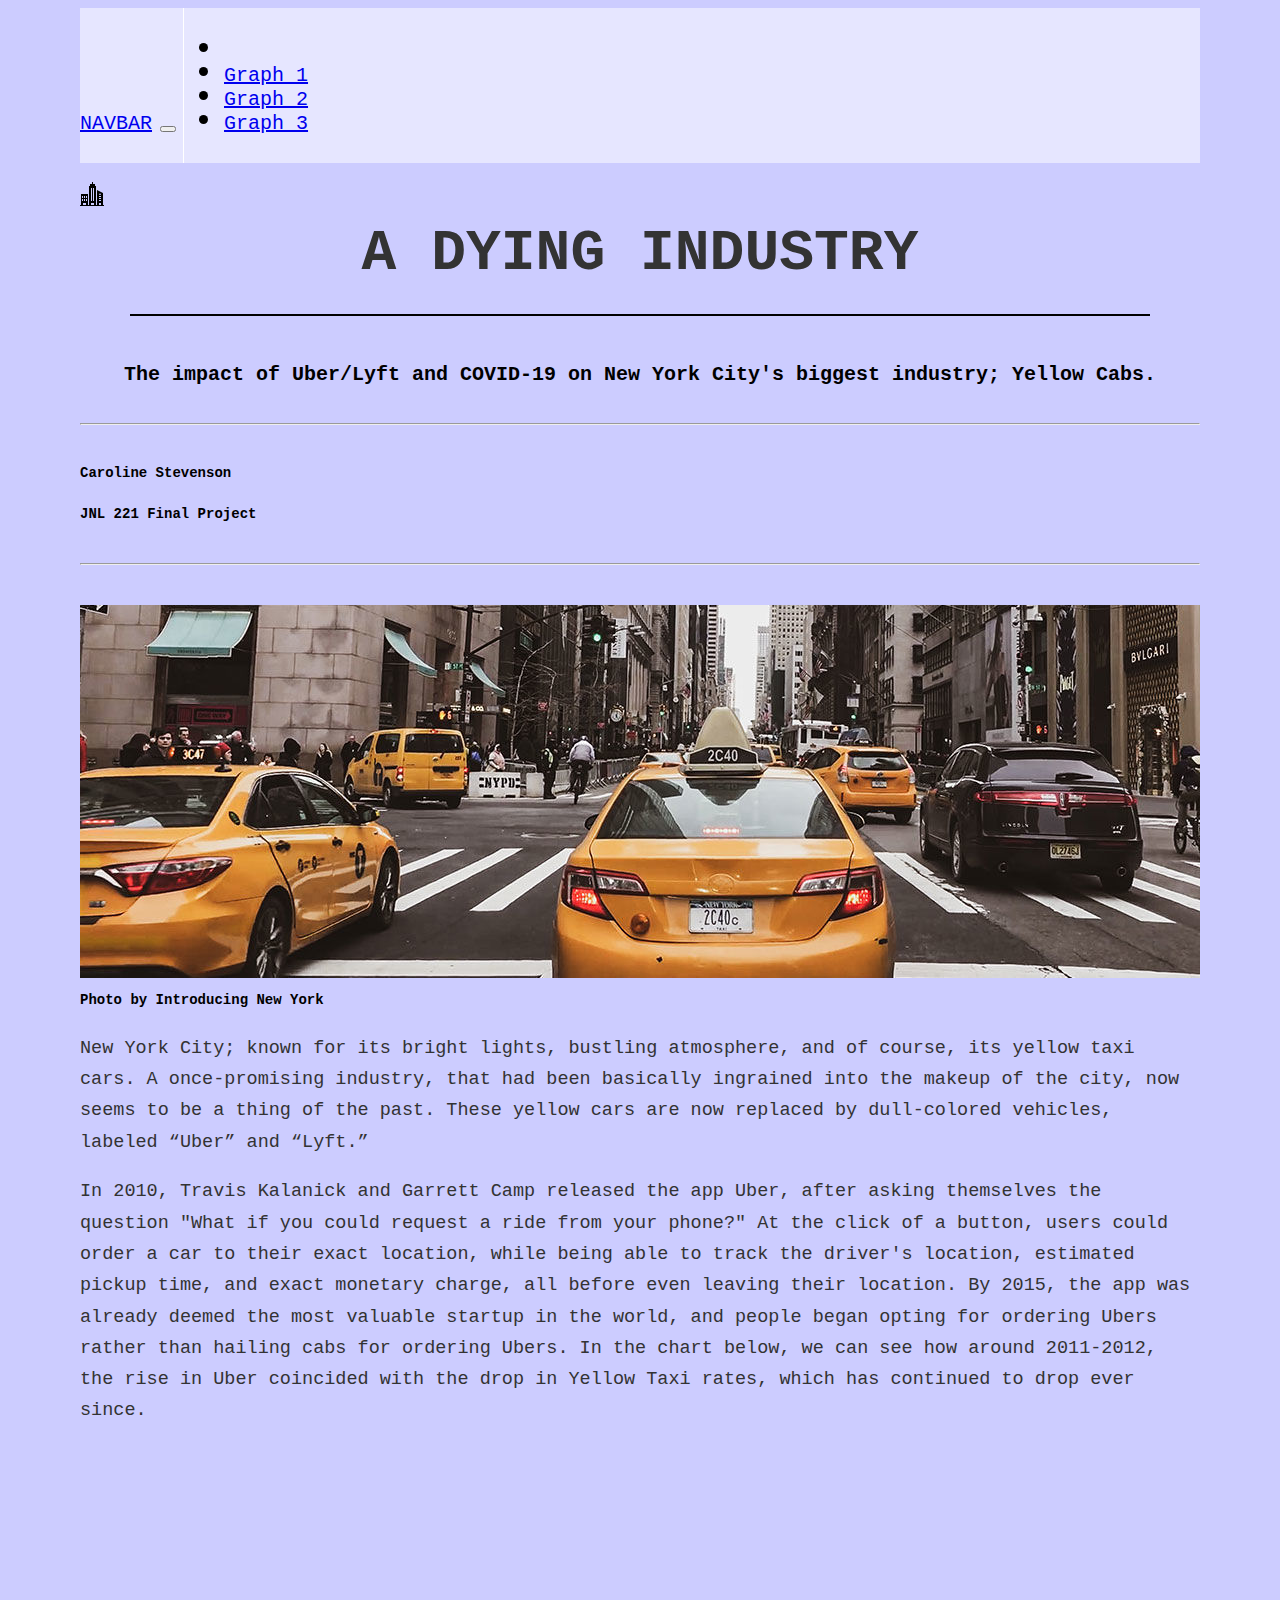
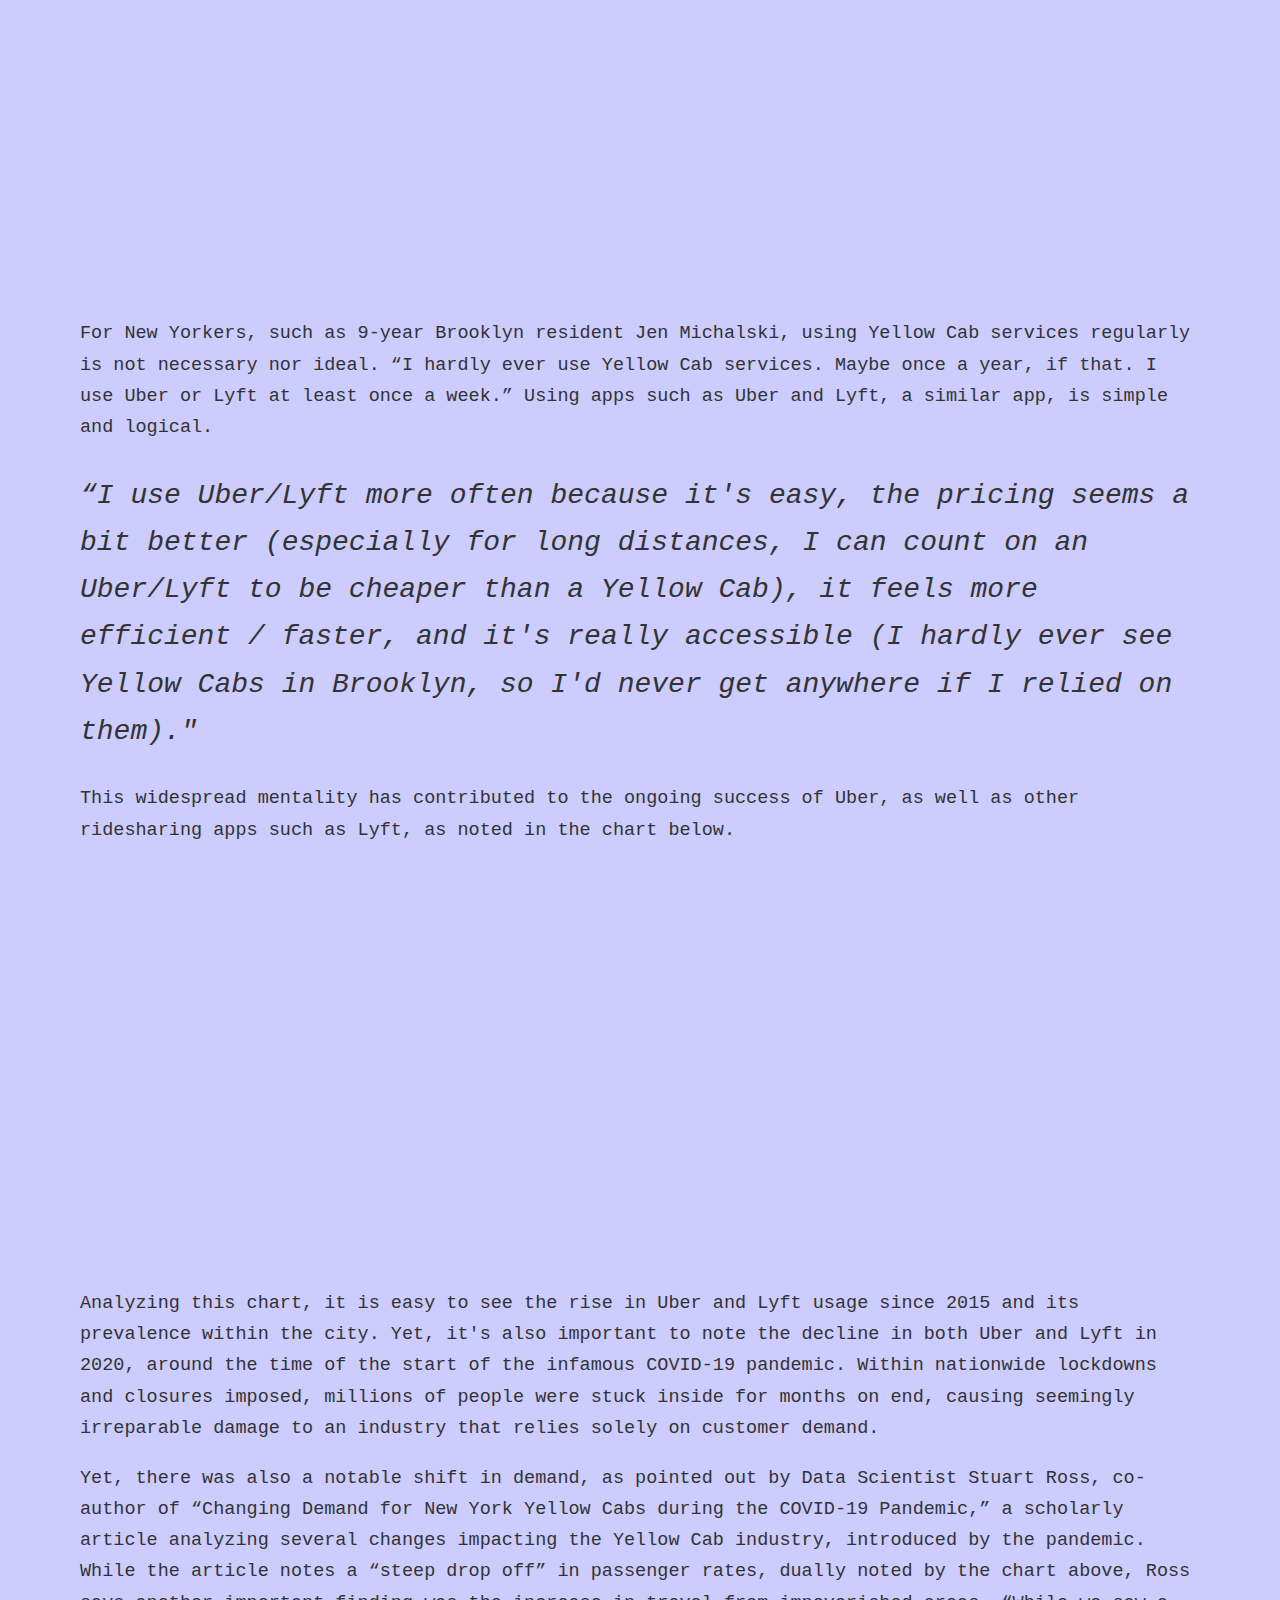
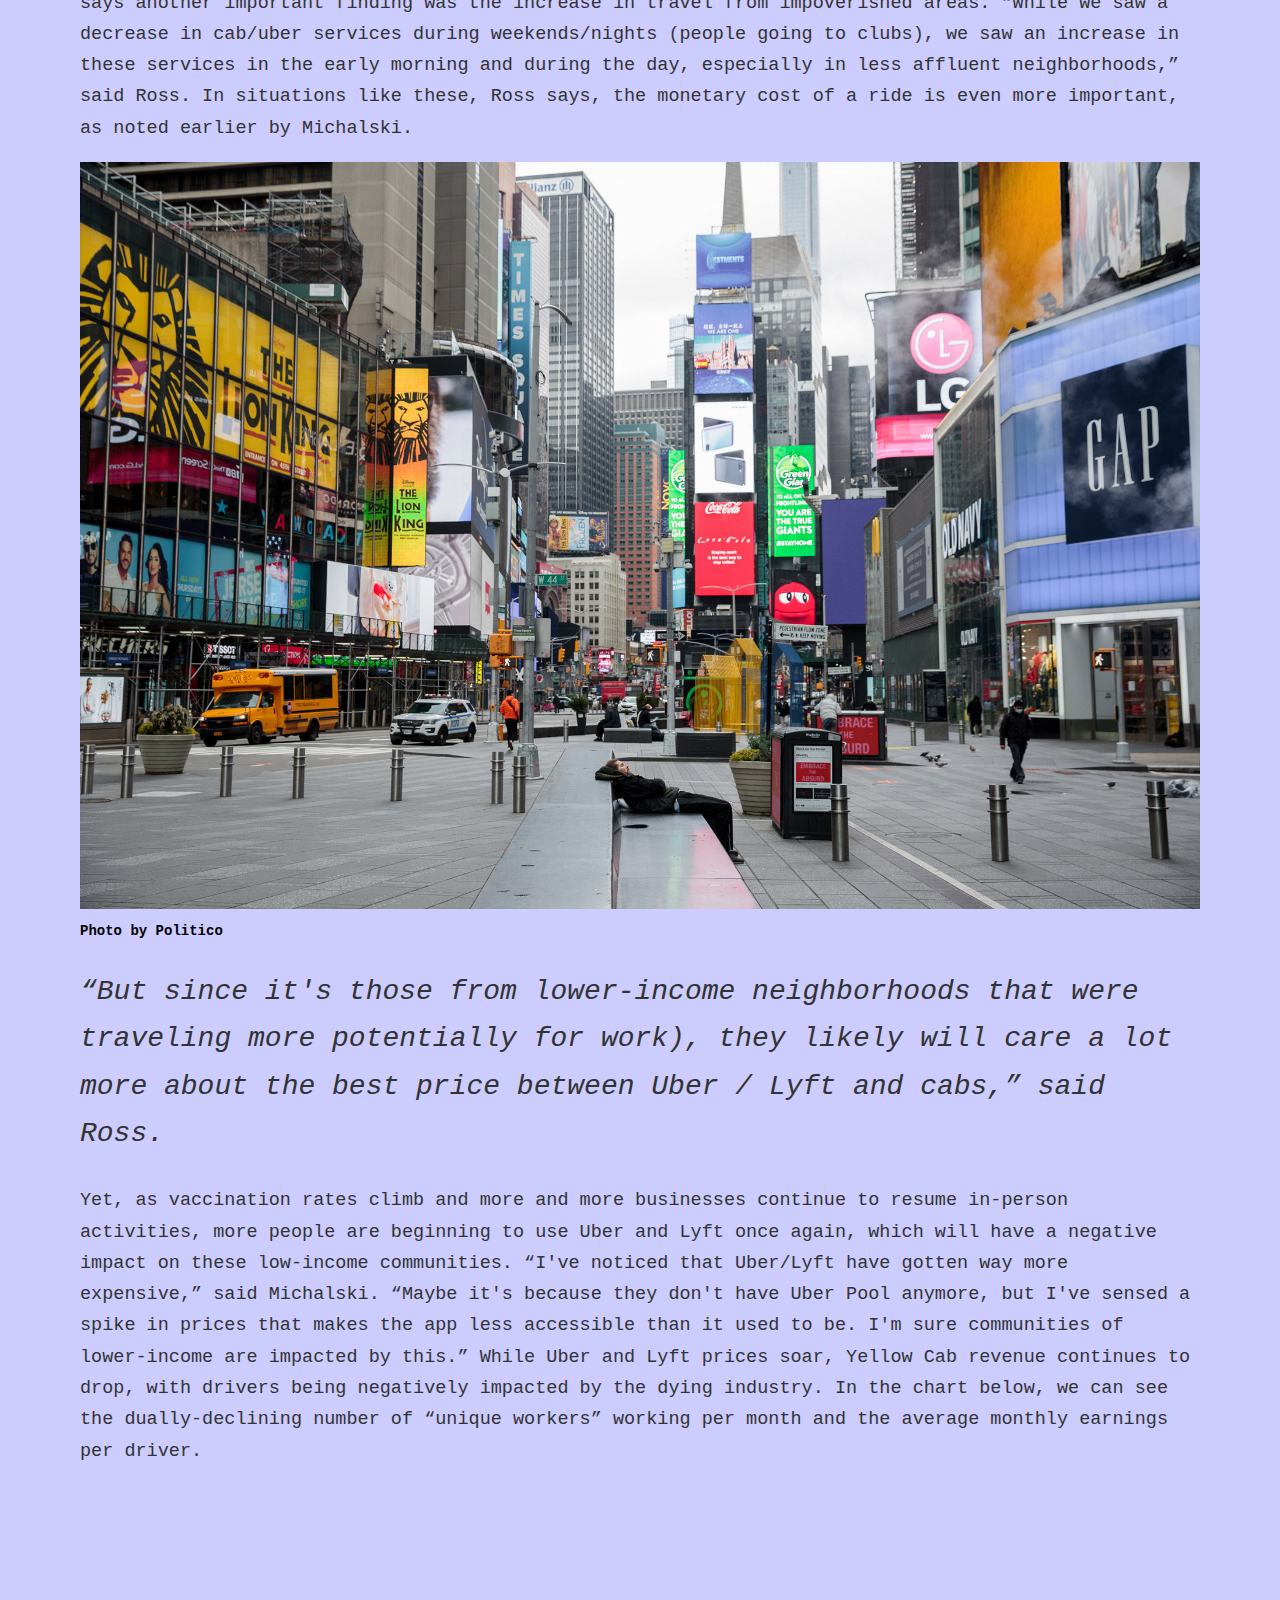
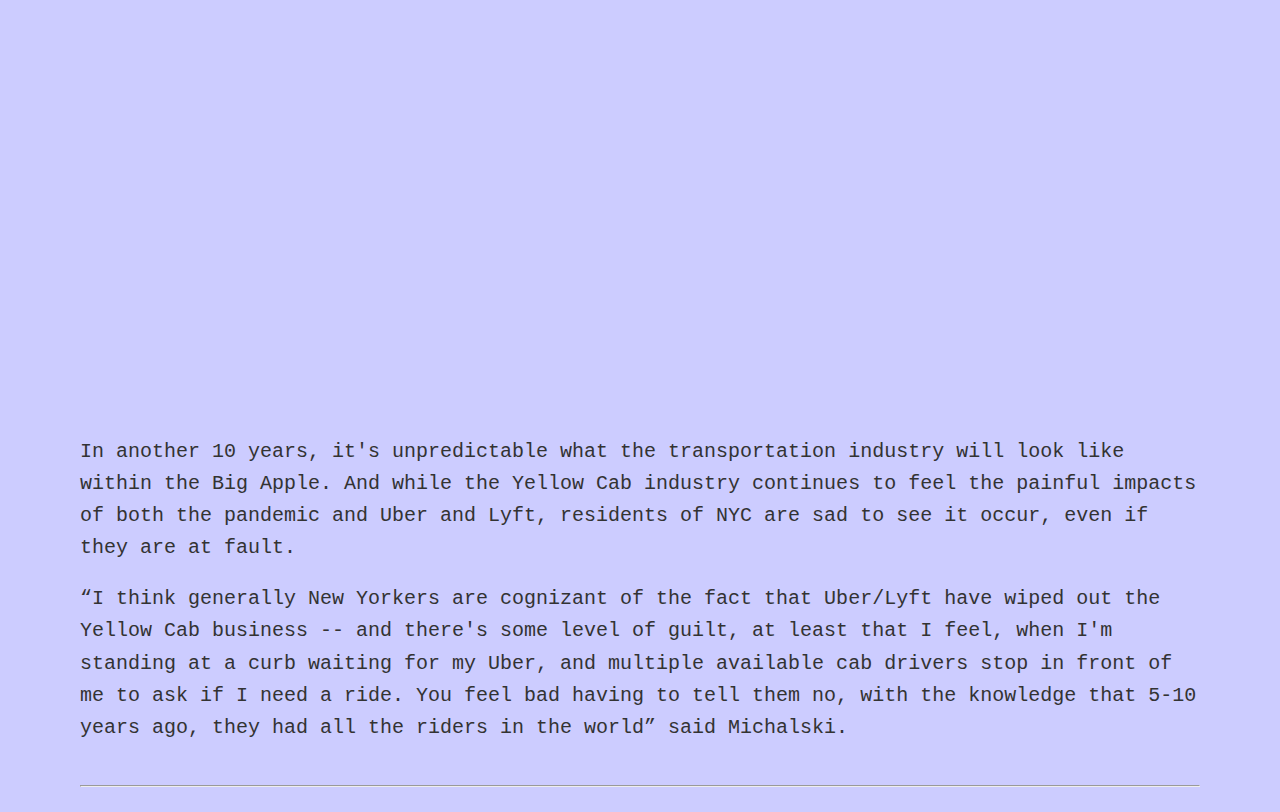
<file: pagetemplate/index.html>
<!DOCTYPE html>
<html>
<head>
      <link href="https://cdn.jsdelivr.net/npm/bootstrap@5.1.3/dist/css/bootstrap.min.css" rel="stylesheet" integrity="sha384-1BmE4kWBq78iYhFldvKuhfTAU6auU8tT94WrHftjDbrCEXSU1oBoqyl2QvZ6jIW3" crossorigin="anonymous">
	<meta charset="utf-8">
	<meta name="viewport" content="width=device-width, initial-scale=1">
	<link rel="stylesheet" href="main.copy.css">


<nav class="navbar navbar-expand-lg navbar-light" style= "background-color: #e6e6ff;" >
  <div class="container-fluid">
    <a class="navbar-brand" href="#">NAVBAR</a>
    <button class="navbar-toggler" type="button" data-bs-toggle="collapse" data-bs-target="#navbarNav" aria-controls="navbarNav" aria-expanded="false" aria-label="Toggle navigation">
      <span class="navbar-toggler-icon"></span>
    </button>
    <div class="navbar-collapse" id="navbar">
      <ul class="navbar-nav">
        <li class="nav-item">
          <a class="nav-link active" aria-current="page" href="#"></a>
        </li>
        <li class="nav-item">
           <a href="#graph1">Graph 1</a>
        </li> 
        <li class="nav-item">
          <a href="#graph2">Graph 2</a>
        </li>
        <li class="nav-item">
          <a href="#graph3">Graph 3</a>
        </li>
      </ul>
    </div>
  </div>
</nav>


	<title>A Dying Industry</title>

</head>
<body>


<br/>

<div class="maining">

<header>
      <svg width="24" height="24" xmlns="http://www.w3.org/2000/svg" fill-rule="evenodd" clip-rule="evenodd"><path d="M13 2h2v2h1v19h1v-15l6 3v12h1v1h-24v-1h1v-11h7v11h1v-19h1v-2h2v-2h1v2zm8 21v-2h-2v2h2zm-15 0v-2h-3v2h3zm8 0v-2h-3v2h3zm-2-4v-13h-1v13h1zm9 0v-1h-2v1h2zm-18 0v-2h-1v2h1zm4 0v-2h-1v2h1zm-2 0v-2h-1v2h1zm9 0v-13h-1v13h1zm7-2v-1h-2v1h2zm-18-1v-2h-1v2h1zm2 0v-2h-1v2h1zm2 0v-2h-1v2h1zm14-1v-1h-2v1h2zm0-2.139v-1h-2v1h2z"/></svg> 
           <h1>
              <center>
              A DYING INDUSTRY
         </h1>

  </header>

  <header> 
      <div class="margins"></div>
            <tbody>
                  <tr>
                        <tdvalign="top">
                            <h2> 
                              <center>
                             The impact of Uber/Lyft and COVID-19 on New York City's biggest industry; Yellow Cabs.
                       </center>
                       </h2>
                            <hr>
                            <h3> 
                               <left>Caroline Stevenson </h3>
                            <h3> 
                               <left>
                               JNL 221 Final Project</h3>
                            <hr>
                        </tdvalign="top">
                  </tr>
            </tbody>  
      </header>
      

 

      </a>


  <img src= "image8.jpeg" /img>

  <h3> Photo by Introducing New York </h3>



<p class="p1">New York City; known for its bright lights, bustling atmosphere, and of course, its yellow taxi cars. A once-promising industry, that had been basically ingrained into the makeup of the city, now seems to be a thing of the past. These yellow cars are now replaced by dull-colored vehicles, labeled “Uber” and “Lyft.” </p>

<p class="p1">In 2010, Travis Kalanick and Garrett Camp released the app Uber, after asking themselves the question "What if you could request a ride from your phone?" At the click of a button, users could order a car to their exact location, while being able to track the driver's location, estimated pickup time, and exact monetary charge, all before even leaving their location. By 2015, the app was already deemed the most valuable startup in the world, and people began opting for ordering Ubers rather than hailing cabs for ordering Ubers. 
In the chart below, we can see how around 2011-2012, the rise in Uber coincided with the drop in Yellow Taxi rates, which has continued to drop ever since.</p>


<a name="graph1">

      <table> <iframe title="Sum of Yellow Taxi Rides Dispatched in NYC (2010-Feb 2020)" aria-label="Interactive line chart" id="datawrapper-chart-Ippy2" src="https://datawrapper.dwcdn.net/Ippy2/3/" scrolling="no" frameborder="0" style="width: 0; min-width: 100% !important; border: none;" height="450"></iframe><script type="text/javascript">!function(){"use strict";window.addEventListener("message",(function(e){if(void 0!==e.data["datawrapper-height"]){var t=document.querySelectorAll("iframe");for(var a in e.data["datawrapper-height"])for(var r=0;r<t.length;r++){if(t[r].contentWindow===e.source)t[r].style.height=e.data["datawrapper-height"][a]+"px"}}}))}();
</script> 
</table>

<p class="p1">For New Yorkers, such as 9-year Brooklyn resident Jen Michalski, using Yellow Cab services regularly is not necessary nor ideal. “I hardly ever use Yellow Cab services. Maybe once a year, if that. I use Uber or Lyft at least once a week.” Using apps such as Uber and Lyft, a similar app, is simple and logical.
</p>

<p class="pullquote">“I use Uber/Lyft more often because it's easy, the pricing seems a bit better (especially for long distances, I can count on an Uber/Lyft to be cheaper than a Yellow Cab), it feels more efficient / faster, and it's really accessible (I hardly ever see Yellow Cabs in Brooklyn, so I'd never get anywhere if I relied on them)."</p>

<p class="p1">This widespread mentality has contributed to the ongoing success of Uber, as well as other ridesharing apps such as Lyft, as noted in the chart below.</p>


<a name="graph2">

       <table>  <iframe title="Sum of Total Dispatched Rides NYC - Uber V.S. Lyft (2015-2021)" aria-label="Interactive line chart" id="datawrapper-chart-1SFMe" src="https://datawrapper.dwcdn.net/1SFMe/1/" scrolling="no" frameborder="0" style="width: 0; min-width: 100% !important; border: none;" height="400"></iframe><script type="text/javascript">!function(){"use strict";window.addEventListener("message",(function(e){if(void 0!==e.data["datawrapper-height"]){var t=document.querySelectorAll("iframe");for(var a in e.data["datawrapper-height"])for(var r=0;r<t.length;r++){if(t[r].contentWindow===e.source)t[r].style.height=e.data["datawrapper-height"][a]+"px"}}}))}();
</script>


<p class="p1">Analyzing this chart, it is easy to see the rise in Uber and Lyft usage since 2015 and its prevalence within the city. Yet, it's also important to note the decline in both Uber and Lyft in 2020, around the time of the start of the infamous COVID-19 pandemic. Within nationwide lockdowns and closures imposed, millions of people were stuck inside for months on end, causing seemingly irreparable damage to an industry that relies solely on customer demand. </p>

<p class=p1>Yet, there was also a notable shift in demand, as pointed out by Data Scientist Stuart Ross, co-author of “Changing Demand for New York Yellow Cabs during the COVID-19 Pandemic,” a scholarly article analyzing several changes impacting the Yellow Cab industry, introduced by the pandemic. While the article notes a “steep drop off” in passenger rates, dually noted by the chart above, Ross says another important finding was the increase in travel from impoverished areas. “While we saw a decrease in cab/uber services during weekends/nights (people going to clubs), we saw an increase in these services in the early morning and during the day, especially in less affluent neighborhoods,” said Ross. In situations like these, Ross says, the monetary cost of a ride is even more important, as noted earlier by Michalski.</p>

      <img src= "image6.jpeg" /img>

      <h3> Photo by Politico </h3>

      <p class="pullquote"> “But since it's those from lower-income neighborhoods that were traveling more potentially for work), they likely will care a lot more about the best price between Uber / Lyft and cabs,” said Ross. </p>


<p class="p1">Yet, as vaccination rates climb and more and more businesses continue to resume in-person activities, more people are beginning to use Uber and Lyft once again, which will have a negative impact on these low-income communities. “I've noticed that Uber/Lyft have gotten way more expensive,” said Michalski. “Maybe it's because they don't have Uber Pool anymore, but I've sensed a spike in prices that makes the app less accessible than it used to be. I'm sure communities of lower-income are impacted by this.” While Uber and Lyft prices soar, Yellow Cab revenue continues to drop, with drivers being negatively impacted by the dying industry. In the chart below, we can see the dually-declining number of “unique workers” working per month and the average monthly earnings per driver. </p>


<a name="graph3">


            <table> <iframe title="COVID-19 Impact on Yellow Taxi Industry " aria-label="Grouped Bars" id="datawrapper-chart-g3T2K" src="https://datawrapper.dwcdn.net/g3T2K/3/" scrolling="no" frameborder="0" style="width: 0; min-width: 100% !important; border: none;" height="527"></iframe><script type="text/javascript">!function(){"use strict";window.addEventListener("message",(function(e){if(void 0!==e.data["datawrapper-height"]){var t=document.querySelectorAll("iframe");for(var a in e.data["datawrapper-height"])for(var r=0;r<t.length;r++){if(t[r].contentWindow===e.source)t[r].style.height=e.data["datawrapper-height"][a]+"px"}}}))}();
</script>
<p class="p1">
      In another 10 years, it's unpredictable what the transportation industry will look like within the Big Apple. And while the Yellow Cab industry continues to feel the painful impacts of both the pandemic and Uber and Lyft, residents of NYC are sad to see it occur, even if they are at fault. 
</p>

<p class="p1">“I think generally New Yorkers are cognizant of the fact that Uber/Lyft have wiped out the Yellow Cab business -- and there's some level of guilt, at least that I feel, when I'm standing at a curb waiting for my Uber, and multiple available cab drivers stop in front of me to ask if I need a ride. You feel bad having to tell them no, with the knowledge that 5-10 years ago, they had all the riders in the world” said Michalski.
</p>

<hr>

</header>
</table>
</header>
</center>  
</body>
</html>
</file>
<file: pagetemplate/main.copy.css>
body {
  font: Lucida console;
  font-size: 30px;
  max-width: 70rem;
  margin-left: auto;
  margin-right: auto;
  line-height: 18.85px;
  background-color: #ccccff;
}

.navbar-collapse{
display: inline-block;
  width: 20%;
  padding-left: 0%;
  padding-right: 10%;
  cursor: pointer;
  border-left: 1px solid white;
  margin-right: 30px;
  list-style-type: none;
}



style {
  box-sizing: border-box;
  color: rgb(255, 255, 255);
  display: block;
  font-family: Lucida console,monospace;
  font-style: normal;
  letter-spacing: normal;
  font-size:  11px;
  font-weight: 700;
  overflow-wrap: normal;
  grid-column-end: -1;
  grid-column-start: 1;
   height: 55.55px;
  overflow-wrap: normal;
  text-align: center;
  text-size-adjust: 100%;
  text-transform: none;
   width: 27.75px;
  webkit-font-smoothing: antialiased;

}

a {
  font-family:  Lucida console, monospace;
  font-size:  20px;
}


.margins{
  border: 1px solid black;
  margin-top: 50px;
  margin-bottom: 50px;
  margin-right: 50px;
  margin-left: 50px;
}

hr {
  color:  rgb(51, 51, 51);
  display: block;
  line-height: 27.04px;
  margin-block-end: 40px;
  margin-block-start:  40px;
  text-size-adjust: 100%;
  margin-top: 40px;
}

content {
  box-sizing: border-box;
  color: rgba(0,0,0,.95);
  display: block;
  font-family: Lucida console, monospace;
  height: 260px;
  line-height: 18.4px;
  max-width: 712px;
  padding-bottom: 24px;
  text-align: left;
  text-size-adjust: 100%;
  width: 640px;
}

img {
  width:  100%;
  display: block;
  margin-left: auto;
  margin-right: auto;
  box-sizing: border-box;
}

.caption {
  align-text: center;
  width:  50%;
  font-size: 6px;
  margin-left: 0px;
  margin-right: 0px;
  margin-top: 5px
  margin-bottom: 0px;
}

.pullquote {
  font-style:  italic;
  color: rgb(51, 51, 51);
  font-family: "Lucida console", monospace;
  margin-block-start: 1em;
  margin-block-end: 1em;
  margin-inline-start:  0px;
  margin-inline-end: 0px;
  font-size: 28px;
  line-height: 1.69em;
  font-weight: 400;
}

}

table {
  height: 625px;
  border: none;
  min-width: 100%;
  border-collapse: collapse;
}

h1 {
  color: rgb(51, 51, 51);
  font-family: Lucida console, monospace;
  font-weight: 600;
  font-size: 58px;
  webkit-font-smoothing: antialiased;
}

h2 {
  font-family: Lucida console, monospace;
  font-size: 20px;
  line-height: 17px;
  margin-bottom: 1.5rem;
}

h3 {
  font-family: Lucida console, monospace;
  font-size: 14px;
  line-height: 17px;
  margin-bottom: 1.5rem;
  font-weight: 700;
}

.p1 {
  color: rgb(51, 51, 51);
  font-family: "Lucida console", monospace;
  margin-block-start: 1em;
  margin-block-end: 1em;
  margin-inline-start:  0px;
  margin-inline-end: 0px;
  font-size: 18.5px;
  line-height: 1.69em;
  font-weight: 400;
}
</file>
